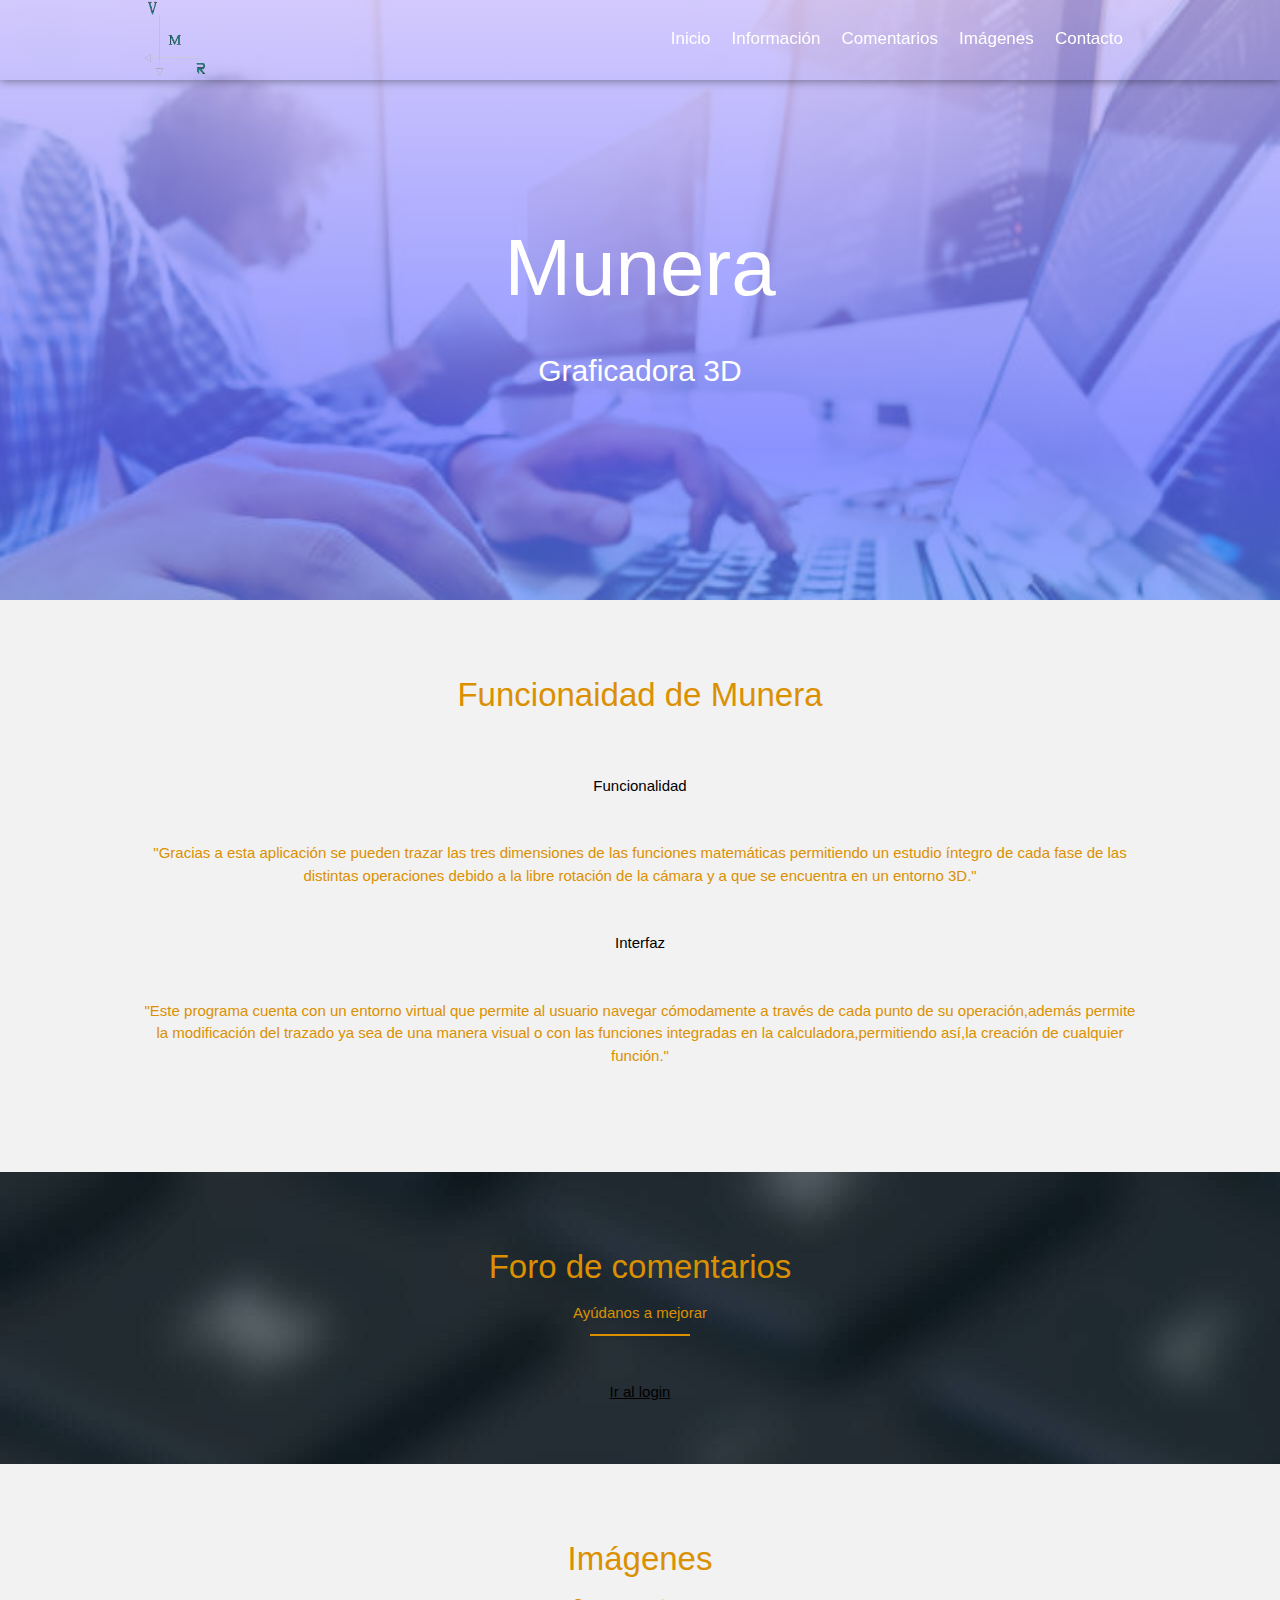
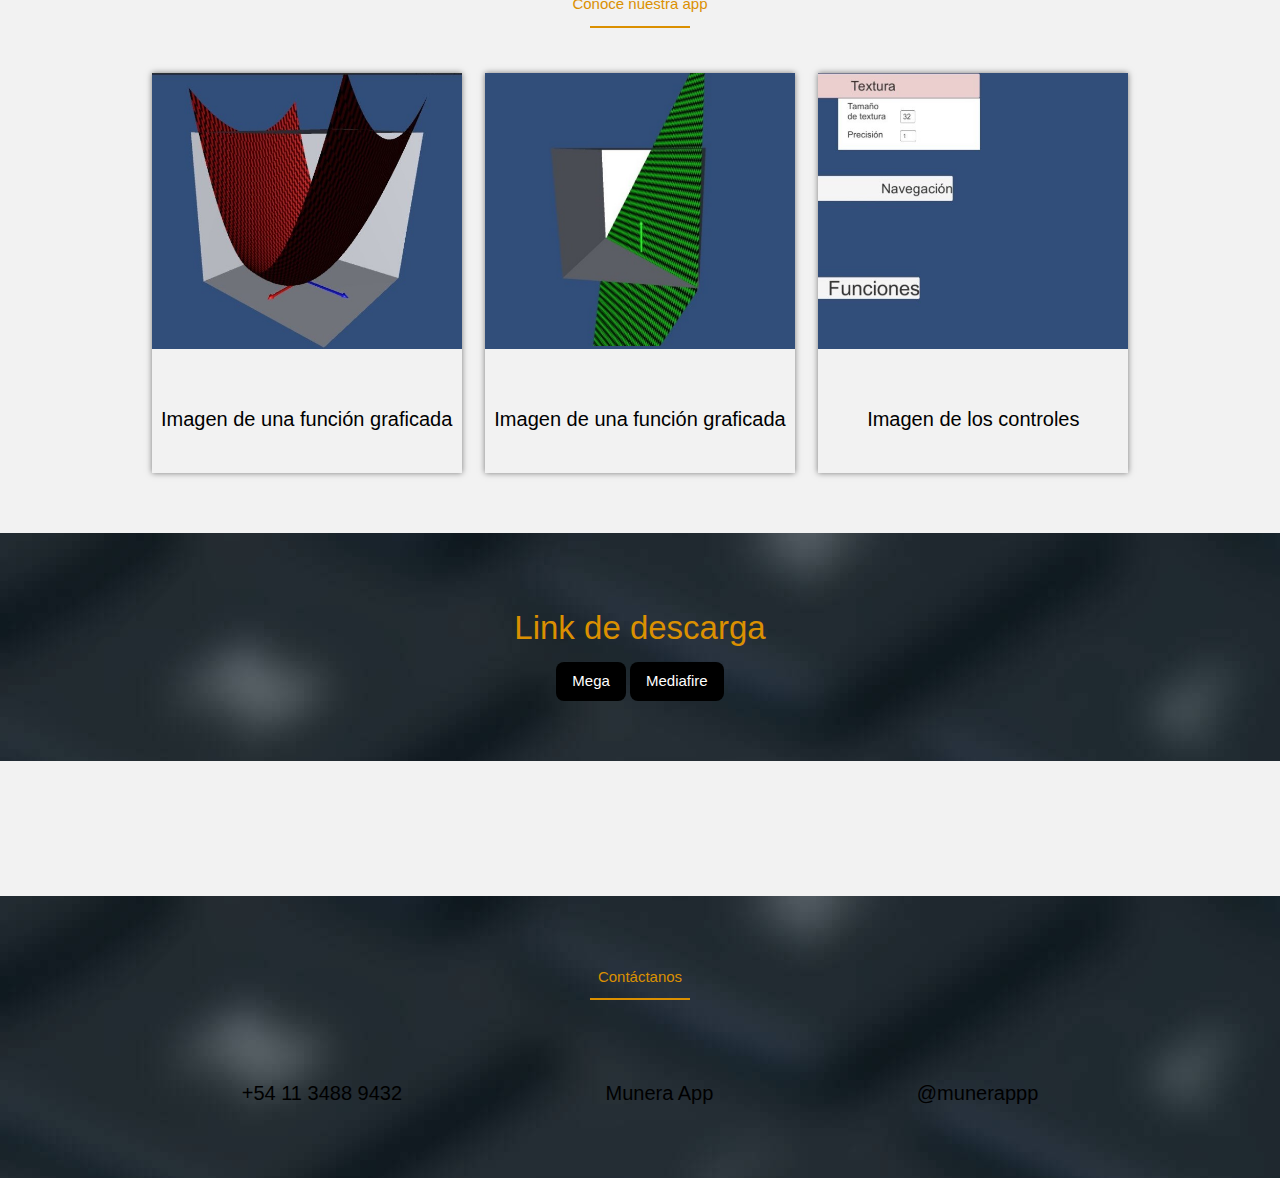
<file: Proyecto-pag/index.html>
<!DOCTYPE html>
<html lang="en">
<head>
    <meta charset="UTF-8">
    <meta name="viewport" content="width=device-width, initial-scale=1.0">
    <meta http-equiv="X-UA-Compatible" content="ie=edge">
    <title>Munera</title>
    <link rel="stylesheet" href="estilos.css">
    <link rel="stylesheet" href="https://www.w3schools.com/w3css/4/w3.css">
    <style>
        .w3-btn {width:150px;}
        </style>
    <link rel="stylesheet" href="https://use.fontawesome.com/releases/v5.3.1/css/all.css" integrity="sha384-mzrmE5qonljUremFsqc01SB46JvROS7bZs3IO2EmfFsd15uHvIt+Y8vEf7N7fWAU"
        crossorigin="anonymous">
</head>

<body class="hidden">
    <div class="centrado" id="onload">
        <div class="lds-facebook"><div></div><div></div><div></div></div>
    </div>
    <header>
        <nav id="nav" class="nav1">
            <div class="contenedor-nav">
                <div class="logo">
                    <img src="img/logo.png" alt="">
                </div>
                <div class="enlaces" id="enlaces">
                    <a href="#" id="enlace-inicio" class="btn-header">Inicio</a>
                    <a href="#" id="enlace-equipo" class="btn-header">Información</a>
                    <a href="#" id="enlace-servicio" class="btn-header">Comentarios</a>
                    <a href="#" id="enlace-trabajo" class="btn-header">Imágenes</a>
                    <a href="#" id="enlace-contacto" class="btn-header">Contacto</a>
                </div>
                <div class="icono" id="open">
                    <span>&#9776;</span>
                </div>
            </div>
        </nav>
        <div class="textos">
            <h1>Munera</h1>
            <h2>Graficadora 3D</h2>
        </div>
    </header>
    <main>

        <section class="team contenedor" id="equipo">
            <h3>Funcionaidad de Munera</h3>
                <dl>
                    <br></br>
                    <dt>Funcionalidad</dt>
                    <br></br>
                    <dd><p>"Gracias a esta aplicación se pueden trazar las tres dimensiones de las funciones matemáticas permitiendo un estudio íntegro de cada fase de las distintas operaciones debido a la libre rotación de la cámara y a que se encuentra en un entorno 3D."</p></dd>
                    <br></br>
                    <dt>Interfaz</dt>
                    <br></br>
                    <dd><p>"Este programa cuenta con un entorno virtual que permite al usuario navegar cómodamente a través de cada punto de su operación,además permite la modificación del trazado ya sea de una manera visual o con las funciones integradas en la calculadora,permitiendo así,la creación de cualquier función."</p></dd>
                    <br></br>
                </div>
        </section>
        <section class="about" id="servicio">
            <div class="contenedor">
                <h3>Foro de comentarios</h3>
                <p class="after">Ayúdanos a mejorar</p>
                <a href="crearcuentaUsuario.html" class="link_button">Ir al login</a>
           </div>
        </section>
        <section class="work contenedor" id="trabajo">
            <h3>Imágenes</h3>   
             <p class="after">Conoce nuestra app</p>         
            <div class="card" width="33%">
                <div class="content-card">
                    <div class="image">
                        <img src="img/image1.jpeg" alt="">
                    </div>
                    <div class="texto-team">
                        <h4>Imagen de una función graficada</h4>
                    </div>
                </div>
                <div class="content-card">
                    <div class="image">
                        <img src="img/image2.png" alt="" >
                    </div>
                    <div class="texto-team">
                        <h4>Imagen de una función graficada</h4>
                    </div>
                </div>
                <div class="content-card">
                    <div class="image">
                        <img src="img/image3.jpeg" alt="">
                    </div>
                    <div class="texto-team">
                        <h4>Imagen de los controles</h4>
                    </div>
                </div>
            </div>
        </section>
        <section class="about" id="servicio">
            <div class="contenedor">
                <h3>Link de descarga</h3>
                <a><button OnClick=" location.href='https://mega.nz/file/jHADjArT#J1RS_35Veg9hUL_nIjKfDZiKTok2SJbvCIg9xRET0TY'" class="w3-button w3-black w3-round-large">Mega</button></a>
                <a><button OnClick=" location.href='https://www.mediafire.com/file/5aezamdvuup01bx/Munera.rar/file'" class="w3-button w3-black w3-round-large">Mediafire</button></a>
           </div>
        </section>
        <br>
        <br>
        <br>    
    </main>
    <br>
    <br>
    <br>
    <footer id="contacto">
        <div class="footer contenedor">
            <p class="after">Contáctanos</p>
            <div class="iconos">
             <div class="textos-iconos">
                <i class="fab fa-whatsapp"></i>
                <h4>+54 11 3488 9432</h4>
                    </div>
             <div class="textos-iconos">
                <i class="fab fa-facebook-square"></i>
                <h4>Munera App</h4>
                    </div>
                <div class="textos-iconos">
                <i class="fab fa-instagram"></i>
                <h4>@munerappp</h4>
                    </div>
            </div>
        </div>

    </footer>
    <script src="js/jquery.js"></script>
    <script src="js/main.js"></script>
    <script src="js/filtro.js"></script>
</body>
</html>
</file>
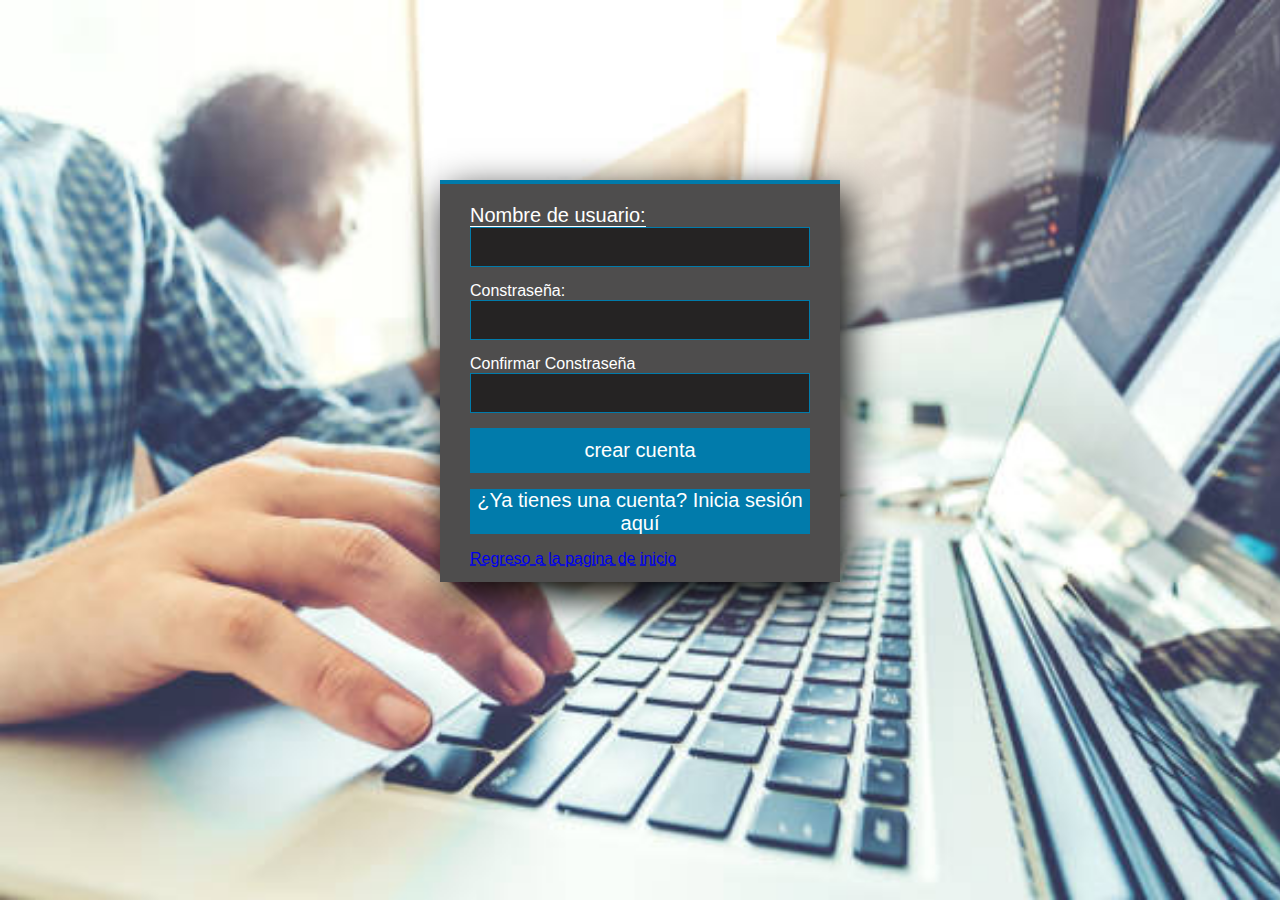
<file: Proyecto-pag/crearcuentaUsuario.html>
<html>
    <head>
        <meta charset="utf-8">
        <title>
            Crear cuenta
        </title>
        <link rel="stylesheet" type="text/css" href="style.css">
    </head>
    <body>
        <section class="form-login">
<form action="crearcuentaUsuario.php" method="POST" id="form-singup" onsubmit="return verificarPass();">
    <label for="username" class="label">Nombre de usuario:</label>
    <input class="input" type="text" id="username" name="username" required>
    <br>
    <label for="password">Constraseña:</label>
    <input class="input" type="password" id="password" name="password" required>
    <br>
    <label for="password2">Confirmar Constraseña</label>
    <input class="input" type="password" id="password2" name="password2" required>
    <br>
    <input class="buttons" type="submit" value="crear cuenta" id="crearcuenta" name="crearcuenta" form="form-singup">
    
    <button class="juan" onclick="changelogin('login')">¿Ya tienes una cuenta? Inicia sesión aquí</button>
</form>

<form action="login.php" method="POST" id="form-login" onsubmit="return verificarPass();"
style="display: none;">
    <label for="username" class="label">Nombre de usuario:</label>
    <input class="input" type="text" id="username" name="username" required>
    <br>
    <label for="password">Constraseña:</label>
    <input class="input" type="password" id="password" name="password" required>
    <br>
    <input class="buttons" type="submit" value="iniciar sesion" id="login" name="login" form="form-login">
    <button class="juan" onclick="changelogin('sing')">¿Todavia no tienes una cuenta? Crea una aquí</button>
</form>


<script>
function changelogin(towhere){
    if(towhere == 'sing'){
        document.getElementById('form-login').style.display = 'none';
        document.getElementById('form-singup').style.display = 'block';
    }
    else{
        document.getElementById('form-login').style.display = 'block';
        document.getElementById('form-singup').style.display = 'none';
    }
}
</script>

<a href="index.html">Regreso a la pagina de inicio</a>
<br>
<script type="text/javascript">
    function verificarPass(){
        pass1 = document.getElementById('password');
        pass2 = document.getElementById('password2');
        if(pass1.value != pass2.value){
            alert("La contraseña y/o el usuario no son correctos");
            return false;
        }
        else{
            return true;
        }
    }
</script>
</section>
</body>
</html>
</file>
<file: Proyecto-pag/estilos.css>
:root
{
  --color1: rgb(219,144,.5);
  --color2: rgba(23, 180, 83, 0.877);
  --color3: rgba(11,194,211, 0.623);
  --fondo: #f2f2f2;
  --titulos: 33px;
  --margenes: 60px;
  --espacios: 10px;
  --espacios-contenido:45px;
}

* {
  margin: 0;
  padding: 0;
  box-sizing: border-box;
}

body
 {
  font-family: 'open sans';
  background: var(--fondo);
}

img
{
  vertical-align: top;
}
.hidden
{
  overflow: hidden;
}

.centrado
{
  position: fixed;
  width: 100vw;
  height: 100vh;
  background: #000;
  z-index: 100;
  display: flex;
  justify-content: center;
  align-items: center;
}
.lds-facebook 
{
  display: inline-block;
  position: relative;
  width: 64px;
  height: 64px;
}

.lds-facebook div 
{
  display: inline-block;
  position: absolute;
  left: 6px;
  width: 13px;
  background: #cef;
  animation: lds-facebook 1.2s cubic-bezier(0, 0.5, 0.5, 1) infinite;
}

.lds-facebook div:nth-child(1) 
{
  left: 6px;
  animation-delay: -0.24s;
}

.lds-facebook div:nth-child(2) 
{
  left: 26px;
  animation-delay: -0.12s;
}

.lds-facebook div:nth-child(3)
 {
  left: 45px;
  animation-delay: 0;
}

@keyframes lds-facebook 
{
  0% {
    top: 6px;
    height: 51px;
  }

  50%,
  100% {
    top: 19px;
    height: 26px;
  }
}

header
{
  width: 100%;
  height:600px;
  background: linear-gradient(to bottom,
  rgba(193, 179, 253, 0.705),
  rgba(85, 96, 255, 0.685),
  rgba(22, 172, 231, 0.45)
  ), url(img/fondo.jpg);
  background-attachment: fixed;
  background-position: center;
  background-size: cover;
}

nav
{
  width: 100%;
  position: fixed;
  box-shadow: 0 0 10px 0 rgba(0,0,0,.5)
}

.nav1
{
  background: transparent;
  height: 80px;
  color:#fff;
}

.nav2
{
  background: var(--fondo);
  height:100px;
  color:#000;
}

.contenedor-nav
{
  display: flex;
  margin: auto;
  width: 90%;
  justify-content: space-between;
  align-items: center;
  max-width:1000px;
  height:inherit;
  overflow: hidden;
}

nav .enlaces a
{
  display: inline-block;
  padding: 5px 0;
  margin-right: 17px;
  font-size: 17px;
  font-weight: 300;
  text-decoration: none;
  border-bottom: 3px solid transparent;
  color: inherit;
}

nav .enlaces a:hover
{
  border-bottom: 3px solid #1498a4;
  transition: 0.6s;
}

.logo, .logo img{ height:80px;}

.icono
{
  display:none;
  font-size: 24px;
  padding: 23.5px 20px;
}

.textos
{
  width: 100%;
  height: 100%;
  display:flex;
  justify-content: center;
  flex-direction: column;
  align-items: center;
  color:#fff;
  overflow: hidden;
  text-align: center;
}

.textos>h1{font-size:80px;;}

.textos>h2{font-size: 30px; font-weight: 300;}

.contenedor
{
  margin:auto;
  padding: var(--margenes) 0;
  width: 90%;
  max-width: 1000px;
  text-align: center;
  overflow: hidden;
}

.contenedor h3
{
  font-size: var(--titulos);
  color: var(--color1);
  margin-bottom: var(--espacios);
}

.contenedor p
{
  font-size: var(--subtitulos);
  font-weight: 300;
  color: var(--color1);
}

.after::after
{
  content:'';
  display: block;
  margin: auto;
  margin-top: var(--espacios);
  width: 100px;
  height: 2px;
  background: var(--color1);
  margin-bottom: var(--espacios-contenido);
}

.card
{
  display: flex;
  justify-content: space-around;
  flex-wrap: wrap;
}

.content-card
{
  width: 31%;
  box-shadow: 0 0 6px 0 rgba(0,0,0,.5);
  overflow: hidden;
  height:400px;
}


.content-card img
{
  width: 100%;
  height: 100%;
  object-fit: cover;
}

.texto-team
{
  height: 20%;
  width: 100%;
  height: 100px;
  line-height: 100px;
  padding: var(--espacios) 0;
}

.about
{
  background: url(img/teclado.jpg);
  height: auto;
}

.servicios
{
  display: flex;
  color:#fff;
  justify-content: space-between;
  margin: auto;
  flex-wrap: wrap;
}

.botones-work li
{
  display: inline-block;
  text-align: center;
  margin-left: var(--espacios);
  margin-bottom: var(--espacios-contenido);
  padding: 6px 12px;
  border: 1px solid var(--color1);
  list-style: none;
  color: var(--color1);
}

.botones-work li:hover
{
  background: var(--color1);
  color:#fff;
  cursor: pointer;
}

.botones-work .active
{
  background: var(--color1);
  color:#fff;
}

.galeria-work
{
  display:flex;
  flex-wrap: wrap;
  justify-content: space-around;
}

.cont-work{
  width: 31%;
  box-shadow: 0 0 6px 0 rgba(0,0,0,.5);
  height:300px;
  overflow: hidden;
  margin-bottom: var(--espacios-contenido);
}

.img-work
{
  height: 90%;
  width: 100%;
}

.img-work img
{
  height: 100%;
  width: 100%;
  object-fit: cover;
}

.textos-work
{
  height: 10%;
}

.textos-work h4
{
  line-height: 30px;
  font-weight: 300;
}


footer{background:url(img/teclado.jpg);}

.marca-logo
{
  width: 40%;
  margin: auto;
  margin-bottom: var(--espacios);
}
.marca-logo img
{
  width: 100%;
}
.iconos
{
  display: flex;
  margin: auto;
  justify-content: space-around;
  width: 100%;
}
.fab
{
  font-size:60px;
  color: #FFF;
  margin-bottom: var(--espacios);
  display: inline-block;
}

footer p
{
  margin-top:var(--espacios);
}

@media screen and (max-width: 700px)
{
  .nav2{
    color: #fff;
  }

  .icono{
    display:block;
    cursor: pointer;
  }

  .enlaces
  {
    position: fixed;
    top:80px;
    background: #2c3e50;
    left: 0;
    height: 100%;
    transition: 1s;
    width: 0;
    overflow: hidden;
  }
  .link_button {
    -webkit-border-radius: 4px;
    -moz-border-radius: 4px;
    border-radius: 4px;
    border: solid 1px #20538D;
    text-shadow: 0 -1px 0 rgba(0, 0, 0, 0.4);
    -webkit-box-shadow: inset 0 1px 0 rgba(255, 255, 255, 0.4), 0 1px 1px rgba(0, 0, 0, 0.2);
    -moz-box-shadow: inset 0 1px 0 rgba(255, 255, 255, 0.4), 0 1px 1px rgba(0, 0, 0, 0.2);
    box-shadow: inset 0 1px 0 rgba(255, 255, 255, 0.4), 0 1px 1px rgba(0, 0, 0, 0.2);
    background: #4479BA;
    color: #FFF;
    padding: 8px 12px;
    text-decoration: none;
}
  .enlaces a
  {
    display: block;
    width: 100%;
    height: 50px;
    padding: 20px;
    text-align: center;
    background: #34495e;
    color:#fff;
  }

  .textos>h1{font-size: 70px;}
  .textos>h2{font-size:35px;}

  .content-card
  {
    width: 48%;
    margin-bottom:var(--margenes);
  }

  :root
  {
    --margenes: 30px;
  }
}

@media screen and (max-width: 500px)
{
  :root
  {
    --espacios-contenido: 25px;
  }

  .content-card
  {
    width: 90%;
  }

  .caja-servicios
  {
    width: 90%;
    margin-bottom: var(--margenes);
  }

  .cont-work
  {
    width: 85%;
  }

  .marca-logo
  {
    width: 80%;
  }

  .iconos
  {
    margin: auto;
  }
}
</file>
<file: Proyecto-pag/style.css>
* {
  margin: 0;
  padding: 0;
  box-sizing: border-box;
}

body {
  font-family: arial;
  background-image: url('img/fondo.jpg');
  background-repeat: no repeat;
  background-size: cover;
}


.form-login {
  width: 400px;
  height: 402px;
  background: #4e4d4d;
  margin: auto;
  margin-top: 180px;
  box-shadow: 7px 13px 37px #000;
  padding: 20px 30px;
  border-top: 4px solid #017bab;
  color: white;
  position: absolute;
  top: 0;
  bottom: 0;
  left: 0;
  right: 0;
}

.label {
  margin: 0;
  text-align: center;
  height: 40px;
  margin-bottom: 30px;
  border-bottom: 1px solid;
  font-size: 20px;
  color: white;
}

.input {
  width: 100%;
  border: 1px solid #017bab;
  margin-bottom: 15px;
  padding: 11px 10px;
  background: #252323;
  font-size: 14px;
  font-weight: bold;
  color: white;
}

.buttons {
  font-size: 20px;
  width: 100%;
  height: 45px;
  background: #017bab;
  border: none;
  color: white;
  margin-bottom: 16px;
}
.form-login p{
  height: 40px;
  text-align: center;
  border-bottom: 1px solid;
  }
a:visited{
  text-align: center;
font-size:20px;
color:rgb(0, 0, 0);
text-decoration-style: double;
}
a{
text-decoration-style: dashed;
}
.juan  {
   font-size: 20px;
  width: 100%;
  height: 45px;
  background: #017bab;
  border: none;
  color: white;
  margin-bottom: 16px;
  text-align: center;
}
</file>
